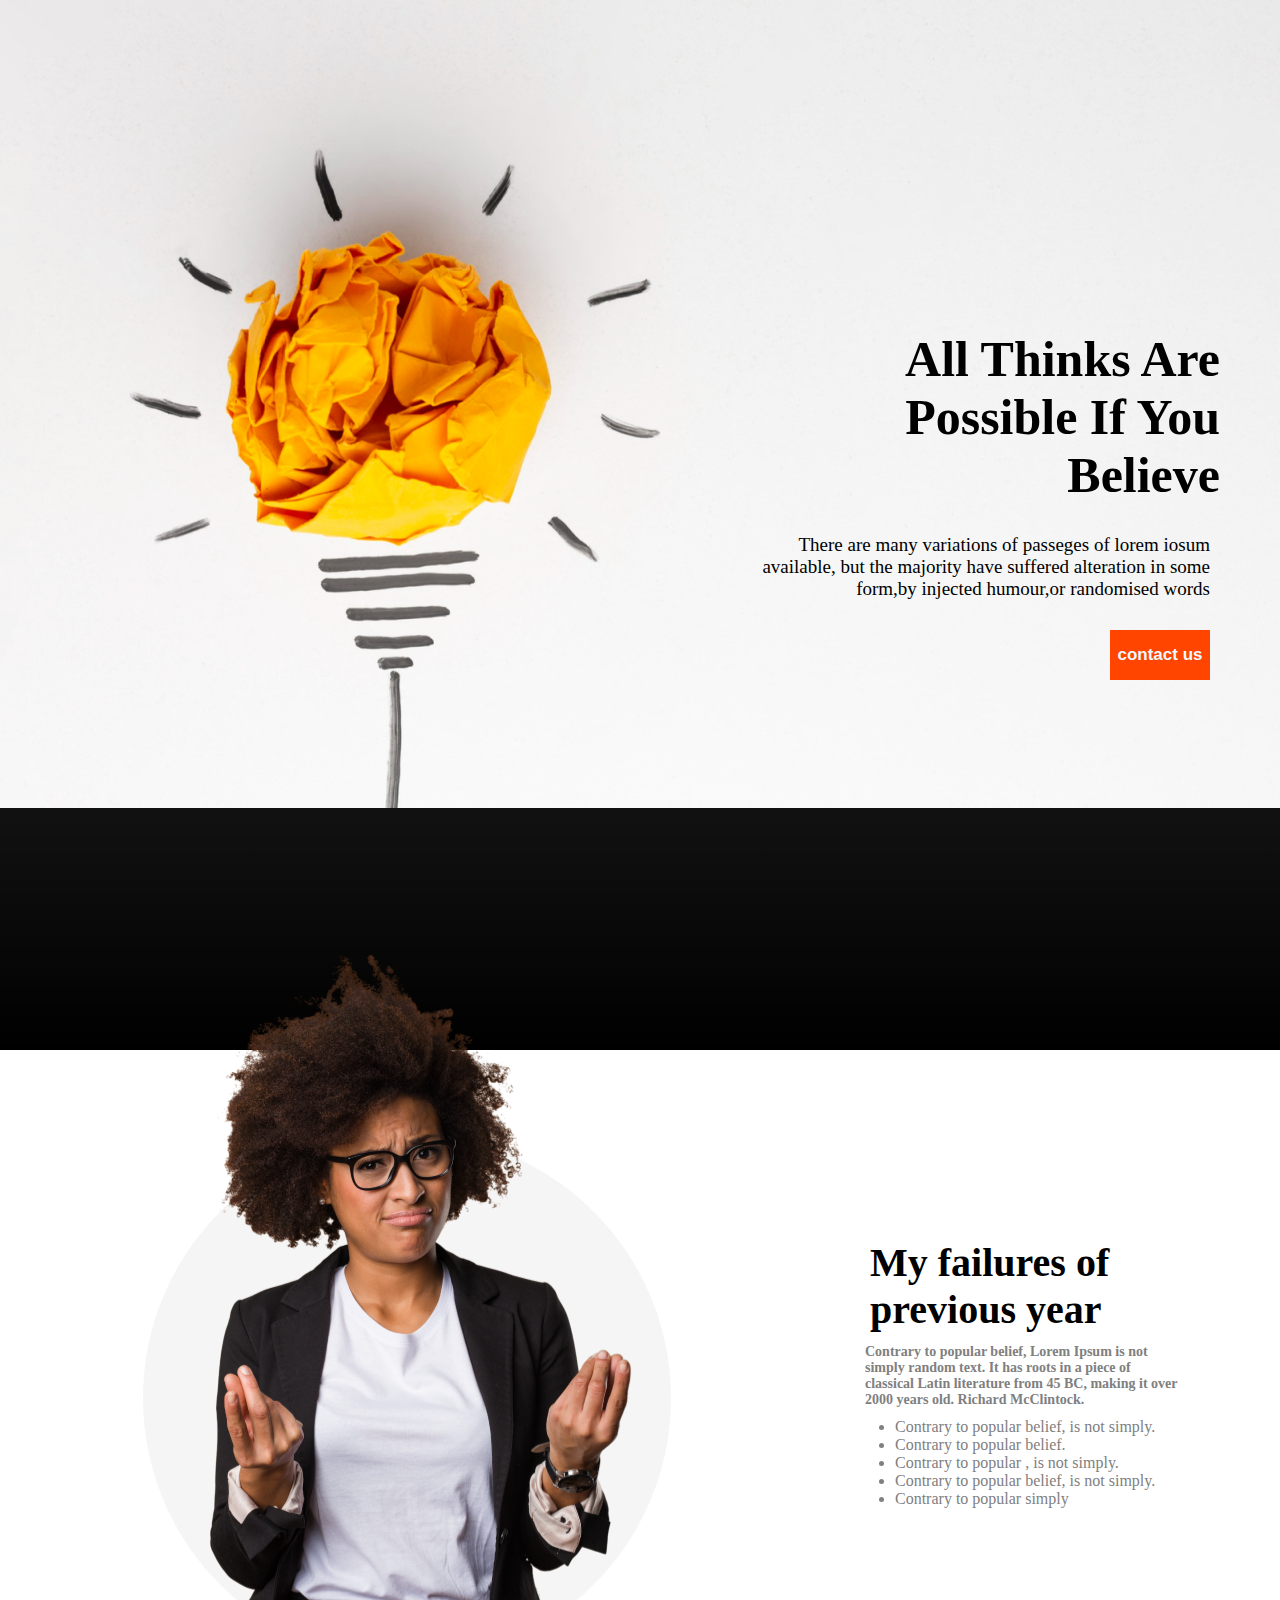
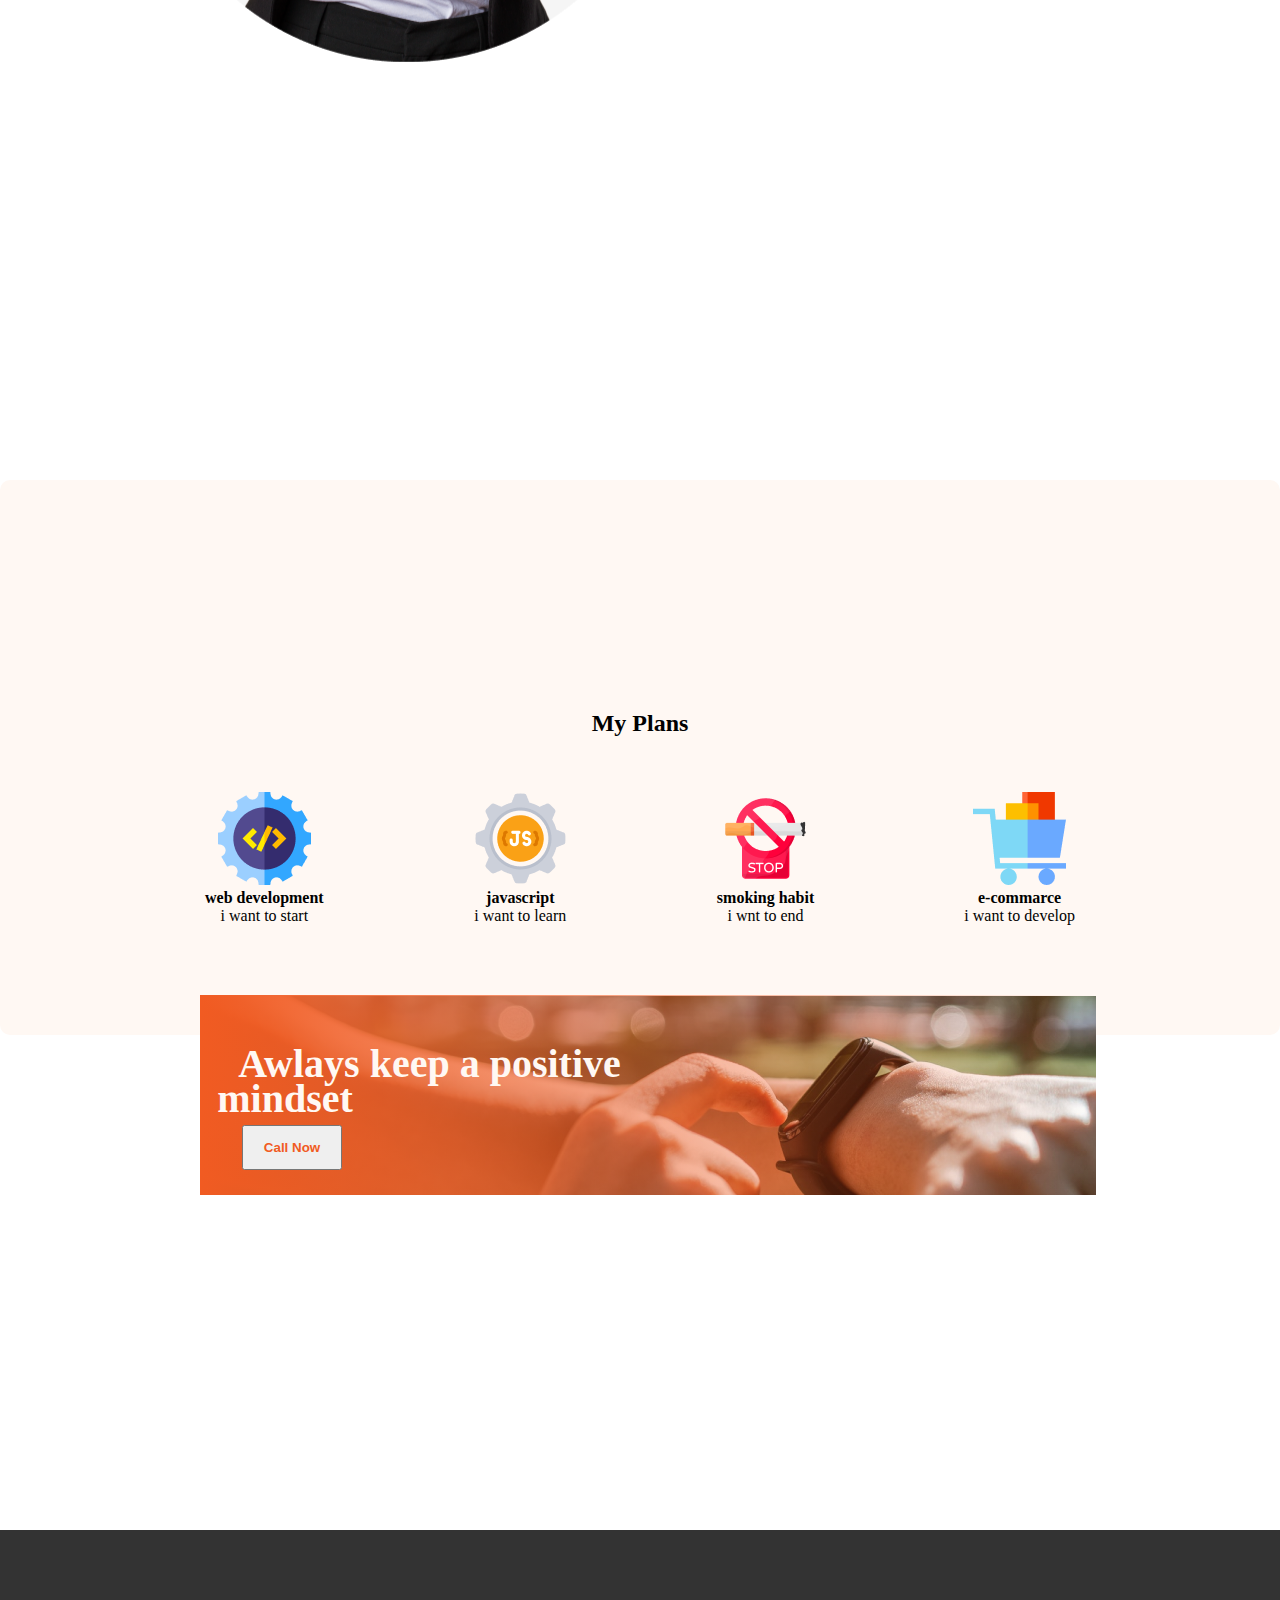
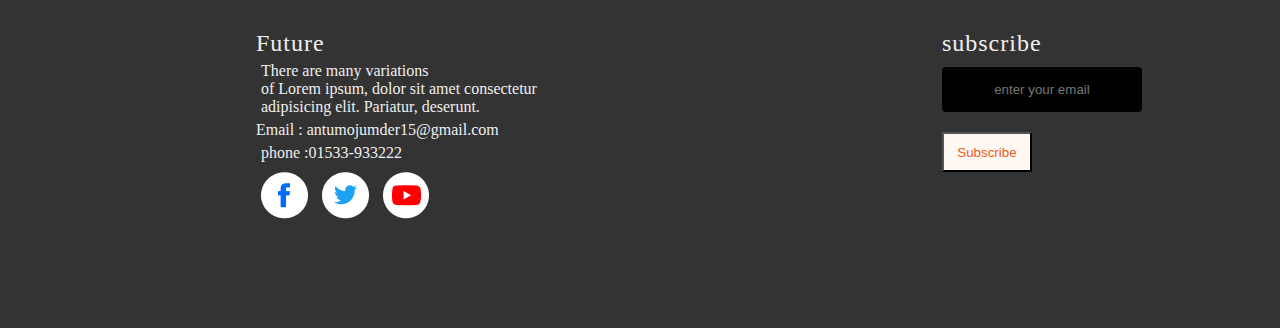
<file: index.html>
<!DOCTYPE html>
<html lang="en">
<head>
    <meta charset="UTF-8">
    <meta http-equiv="X-UA-Compatible" content="IE=edge">
    <meta name="viewport" content="width=device-width, initial-scale=1.0">
    <title>Document</title>
    <link rel="stylesheet" href="style.css">
    
</head>
<body>
    
        <header>
            <div class="banner-container">
                
                <div class="container">
                    <h1 class="banner-title">All Thinks Are <br> Possible If You <br>  Believe</h1>
                <p class="banner-description">There are many variations of passeges of lorem iosum <br>available,  but the majority have suffered alteration in some <br> form,by injected humour,or randomised words</p>
                 <button class="btn">contact us</button>
                </div>
            </div>
        </header>
        <main>
            <div class="main-container">
                <h2 class="main-title" >My failures of <br> previous year</h2>
                <p class="main-description">Contrary to popular belief, Lorem Ipsum is not <br>
                    simply random text. It has roots in a piece of <br>
                    classical Latin literature from 45 BC, making it over <br> 
                    2000 years old. Richard McClintock. <br> </p>
                    <div class="list-item">
                        <li>Contrary to popular belief, is not simply.</li>
                    <li>Contrary to popular belief.</li>
                    <li>Contrary to popular , is not simply.</li>
                    <li>Contrary to popular belief, is not simply.</li>
                    <li>Contrary to popular simply</li>
                </div>
              </div>
            </div>
        </main>

        <div class="main-2">

            <section class="my-plan">
                <div class="plan">
                <h2 class="plan-title">My Plans</h2>
                
            <div class="my-plan-container">
                <div class="vs">
                    <img class="web" src="./images/icons/web.png" alt="">
                    <h4 class="w">web development</h4>
                <p class="w-d">i want to start</p>
                
                </div>
            
                

                <div class="vs">
                    <img class="web" src="./images/icons/js.png" alt="">
                    <h4 class="w">javascript</h4>
                <p class="w-d">i want to learn</p>
                 
                </div>
                
               

                <div class="vs">
                    <img class="web" src="./images/icons/smoke.png" alt="">
                    <h4 class="w">smoking habit</h4>
                <p class="w-d">i wnt to end</p>
                
                </div>
                
                

                <div class="vs">
                    
                <img class="web" src="./images/icons/ecom.png" alt="">
                    <h4 class="w">e-commarce</h4>
                    <p class="w-d">i want to develop</p>
                
                </div>
                
                
            </div>

                <div class="positive">
                    <h1 class="pos-title">Awlays keep a positive</h1>
                    <h1 class="pjk">mindset</h1>
                    <button class="btb">Call Now </button>
                </div>
            </div>
        </div>
            <div class="footer">
                <div class="col-1">
                    <h2 >Future</h2>
                        <p class="fo-des">There are many variations  <br>
                            of Lorem ipsum, dolor sit amet  
                            consectetur <br> adipisicing elit. Pariatur, deserunt.</p>
                            <p>Email : antumojumder15@gmail.com</p>
                                 <p class="ph">phone :01533-933222</p>
            <img class="icon" src="./images/icons/fb.png" alt="">
        <img class="icon" src="./images/icons/twitter.png" alt="">
        <img class="icon" src="./images/icons/youtube.png" alt="">
                        </div>
                
                            <div class="col-2">
                    <form >
                        <h2>subscribe</h2>
                        <input type="text" placeholder="enter your email" required> <br>
                        <button class="done" type="submit">Subscribe</button>
                </form>
                </div>
            </div>
            
      

    
</body>
</html>
</file>
<file: style.css>
*{
    margin: 0;
    padding: 0;
}
.banner-container{
    width: 100%;
    background-image: url(./images/banner/banner1.png),linear-gradient(rgba(0,0,0,0.7),rgba(0,0,0,7));   
    background-repeat: no-repeat;
    height: 100vh;
    display: flex;
    padding-top: 150px;
    text-align: end;
    justify-content: end;
    
}
.container{
   
    text-align: end;
    top: 60px;
    
    
}
.banner-title{
    
    margin-top: 180px;
    font-family: 'Work Sans';
    font-style: normal;
    font-weight: 800;
    font-size: 50px;
    margin-right: 60px;
   
}
.banner-description{
    
   
    font-size: 19px;
    padding: 30px;
    margin-right: 40px;
    /*font-size: 22px;
    width: 50%;
    margin-left: 850px;
    padding-bottom: 20px;*/
}
.btn{
    width: 100px;
    height: 50px;
    border: none;
    background-color: orangered;
    color: aliceblue;
    font-size: 17px;
    font-weight: bold;
    margin-right: 70px;
    text-align: center;
    
    
   
    
}
main{
    width: 100%;
    height: 100vh;
}
.main-container{
    background-image: url(./images/person.png);
    background-repeat: no-repeat;
    position: absolute;
    width: 1072px;
    height: 723.3px;
    left: 120px;
    top: 939px;
/*margin-bottom: 200px;width: 100%;
height: 100vh;*/

}
.main-title{
    font-family: 'Work Sans';
    position: relative;
    width: 416px;
    height: 400px;
    left: 750px;
    top: 300px;
    
    font-size: 40px;
    
 /*margin-left: 800px;
 width: 50%;
 padding: 10px;
 font-size: 30px;*/
}
.main-description{
    font-family: 'Work Sans';
    width: 50%;
    margin-left: 740px;
    font-size: 14px;
    margin-right: 30px;
    font-weight: 600;
    padding: 5px;
    color: gray;
    
}

.list-item{
    font-family: 'Work Sans';
    padding: 5px;
    margin-left: 770px;
    width: 100%;
    list-style-type: calc();
    color: gray

}


.main-2{
    width: 100%;
    height: 100vh;
}
.my-plan{
    text-align: center;
    margin-top: 130px;
    background-color: #FFF8F3;
    border-radius: 10px;
    padding: 110px 130px;
}

.plan-title{

 margin-top: 120px;
}
.my-plan-container{
    display: flex;
    justify-content: space-around;
    margin-top: 55px;
     
}

.positive{
    
    background: linear-gradient(90deg, #F15B22 0%, rgba(241, 91, 34, 0) 100%),url(./images/watch.png);
    position: absolute;
    width: 70%;
    height: 200px;
    left: 200px;
    margin-top: 70px;
    
    align-items: center;
    
} 
    /* direction, color steps1, color steps2,,,)  background-image:linear-gradient(90deg, #f14c0a,red,tomato 100%, rgba(14, 13, 13, 0) 40%),*/
.pos-title{
    position: absolute;
    width: 100%;
    width: 459px;
    height: 94px;
    margin-top: 45px;
    font-family: 'Work Sans';
    color: #FFF8F3;
    font-style: normal;
    font-weight: 700;
    font-size: 40px;
    line-height: 47px
}
.pjk{
    position: absolute; 
    width: 100%;
    height: 94px;
    color: #FFF8F3;
font-style: normal;
font-weight: 700;
font-size: 40px;
line-height: 47px;
margin-top: 80px;
right: 363px;
}
.btb{
    position: absolute;
    width: 100px;
    height: 45px;
    left: 42px;
    top: 130px;
    color: #F15B22;
    font-weight: 600;
}
.footer{
    width: 100%;
    display: flex;
    background: #333;
    color: #efefef;
    margin-top: 150px;
    padding: 100px 20%;
    gap: 400px;  
}

.footer div h2{
    font-weight: 300;
  
    letter-spacing: 1px;
}

form input{
    width: 200px;
    height: 45px;
    border-radius: 4px;
    text-align: center;
    background: black;
    margin-top: 10px;
    margin-bottom: 20px;
    border: none;
    outline: none;
}
.done{
    width: 90px;
    height: 40px;
    color: #F15B22;
    background-color: #FFF8F3;
    
}
.fo-des{
    padding: 5px;
}
.icon{
    padding: 5px;
}
.ph{
    padding: 5px;
}























































/*.my-plan{
    position: absolute;
    width: 1141px;
    height: 299.96px;
    left: 230px;
    top: 1792.3px;
    
    
    
}
.plan{

}
.plan-title{
    text-align: center;
align-items: center;
padding: 40px;
}
.child{
    display: flex;
}
.w{
    position: absolute;
    width: 270px;
    height: 80px;
    left: 75px;
    top: 200px ;
}
.w-d{
    
    
}
.web{

}
.j{
    position: absolute;
    width: 92.96px;
    height: 92.96px;
    left: 283px;
    top: 200px; 
    
}
p{

}
.js{

}
.sm{

}
.s{

}
.e{

}
.e-com{

}*/
</file>
